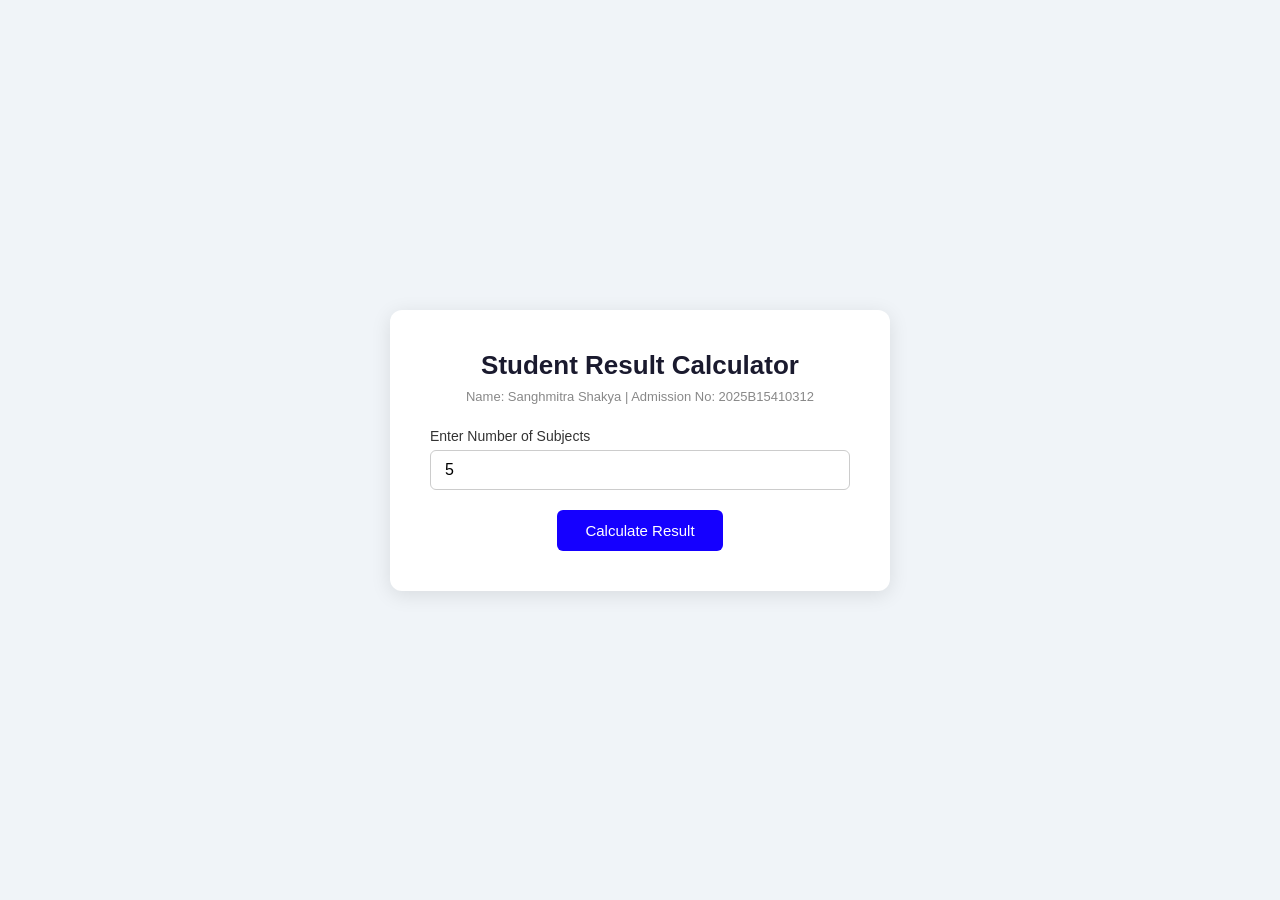
<file: Exp4/index.html>
<!DOCTYPE html>
<html lang="en">
<head>
    <meta charset="UTF-8">
    <meta name="viewport" content="width=device-width, initial-scale=1.0">
    <title>Experiment 4 - Student Result Calculator</title>
    <link rel="stylesheet" href="style.css">
</head>
<body>
    <div class="container">
        <h1>Student Result Calculator</h1>
        <p class="subtitle">Name: Sanghmitra Shakya | Admission No: 2025B15410312</p>

        <div class="form-group">
            <label for="numSubjects">Enter Number of Subjects</label>
            <input type="number" id="numSubjects" min="1" max="10" value="5">
        </div>

        <button id="calculateBtn" onclick="calculateResult()">Calculate Result</button>

        <div id="result" class="result-box" style="display:none;">
            <p id="totalMarks"></p>
            <p id="averageMarks"></p>
            <p id="grade"></p>
            <p id="resultStatus"></p>
        </div>
    </div>
    <script src="script.js"></script>
</body>
</html>
</file>
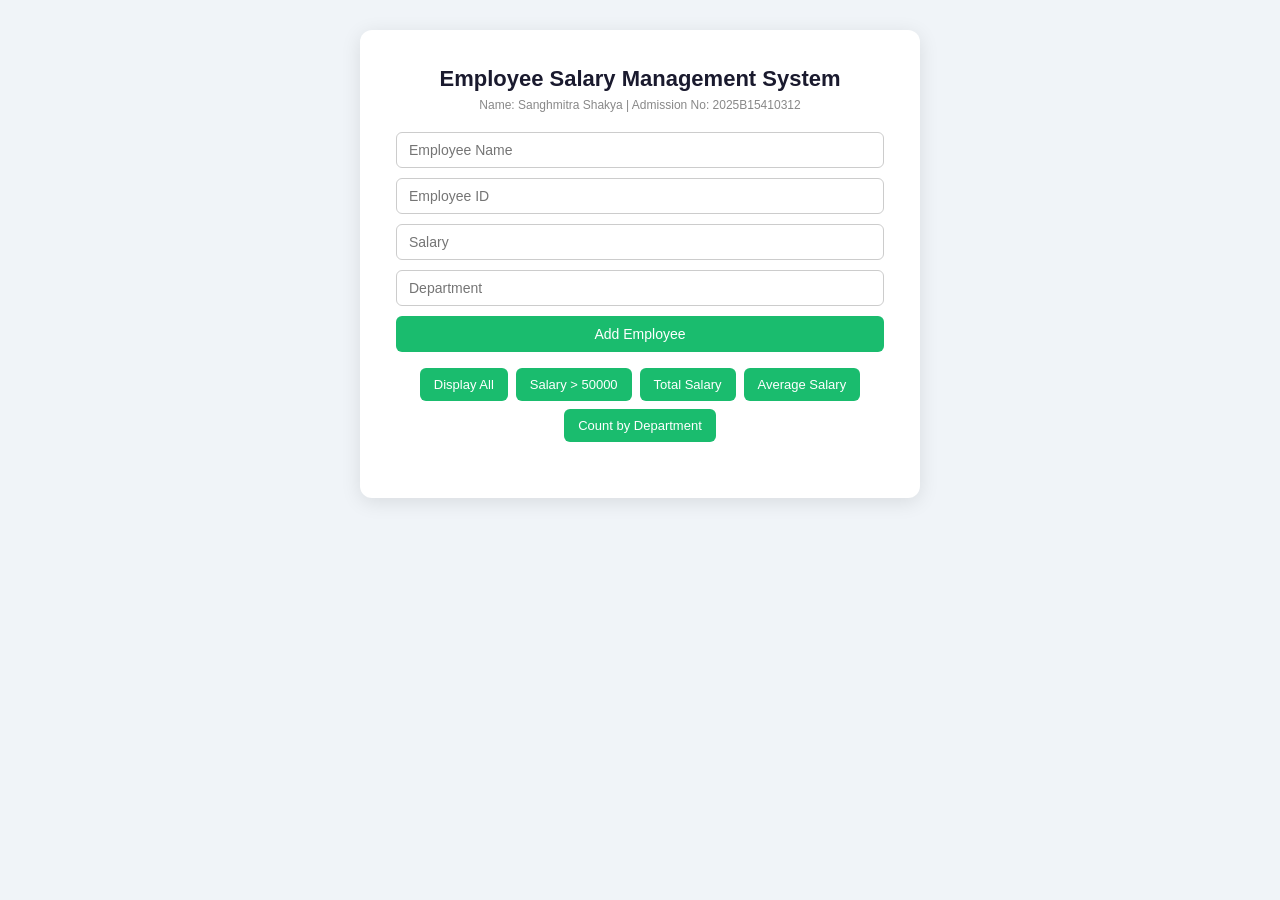
<file: Exp5/index.html>
<!DOCTYPE html>
<html lang="en">
<head>
    <meta charset="UTF-8">
    <meta name="viewport" content="width=device-width, initial-scale=1.0">
    <title>Experiment 5 - Employee Salary Management System</title>
    <link rel="stylesheet" href="style.css">
</head>
<body>
    <div class="container">
        <h1>Employee Salary Management System</h1>
        <p class="subtitle">Name: Sanghmitra Shakya | Admission No: 2025B15410312</p>

        <div class="form-section">
            <input type="text" id="empName" placeholder="Employee Name">
            <input type="text" id="empId" placeholder="Employee ID">
            <input type="number" id="empSalary" placeholder="Salary">
            <input type="text" id="empDept" placeholder="Department">
            <button class="btn-add" onclick="addEmployee()">Add Employee</button>
        </div>

        <div class="button-row">
            <button class="btn-green" onclick="displayAll()">Display All</button>
            <button class="btn-green" onclick="filterSalary()">Salary &gt; 50000</button>
            <button class="btn-green" onclick="totalSalary()">Total Salary</button>
            <button class="btn-green" onclick="averageSalary()">Average Salary</button>
        </div>
        <div class="button-row">
            <button class="btn-green" onclick="countByDept()">Count by Department</button>
        </div>

        <div id="output" class="output-box"></div>
    </div>
    <script src="script.js"></script>
</body>
</html>
</file>
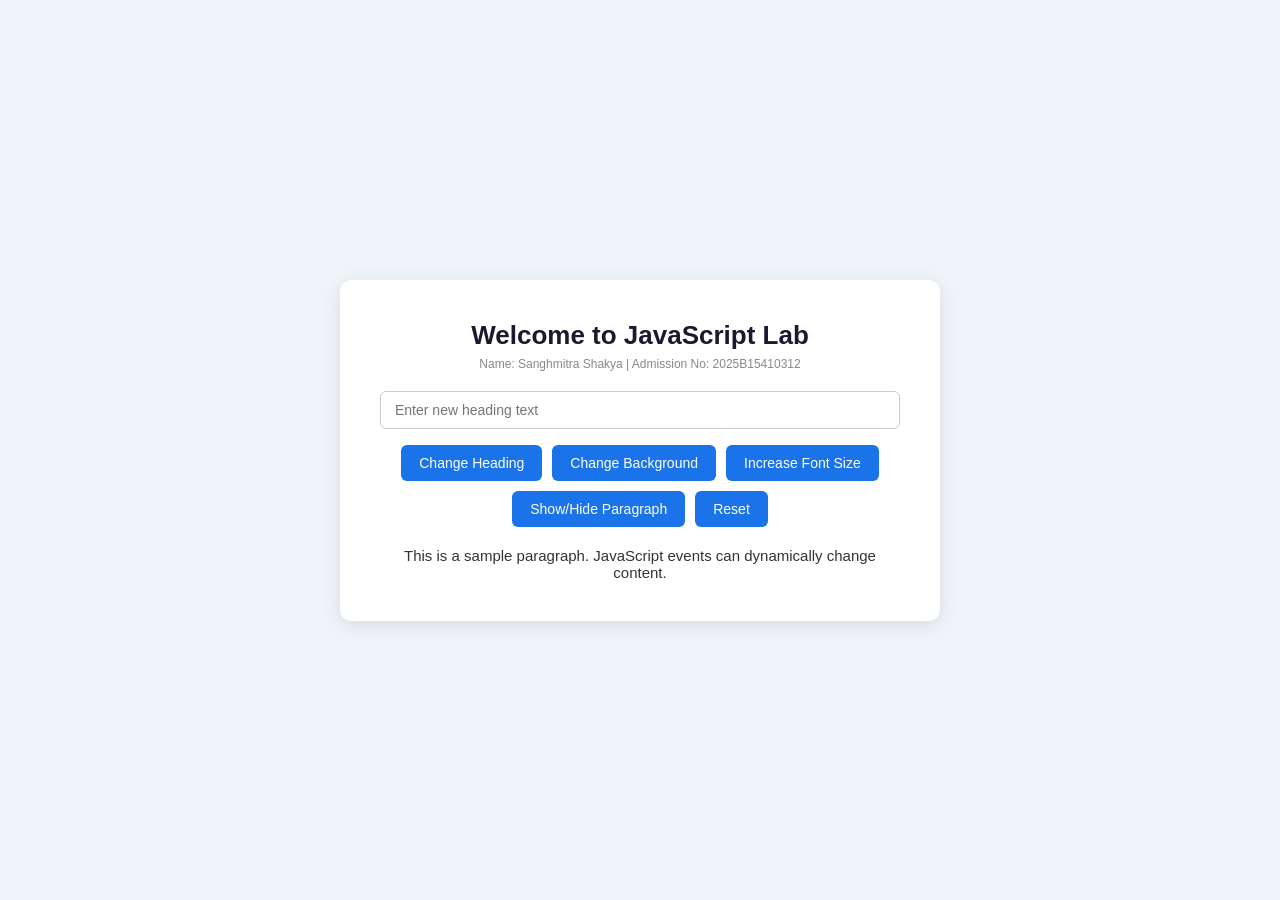
<file: Exp6/index.html>
<!DOCTYPE html>
<html lang="en">
<head>
    <meta charset="UTF-8">
    <meta name="viewport" content="width=device-width, initial-scale=1.0">
    <title>Experiment 6 - DOM Manipulation</title>
    <link rel="stylesheet" href="style.css">
</head>
<body>
    <div class="container" id="mainContainer">
        <h1 id="mainHeading">Welcome to JavaScript Lab</h1>
        <p class="subtitle">Name: Sanghmitra Shakya | Admission No: 2025B15410312</p>

        <input type="text" id="headingInput" placeholder="Enter new heading text">

        <div class="btn-row">
            <button class="btn-blue" onclick="changeHeading()">Change Heading</button>
            <button class="btn-blue" onclick="changeBackground()">Change Background</button>
            <button class="btn-blue" onclick="increaseFontSize()">Increase Font Size</button>
        </div>
        <div class="btn-row">
            <button class="btn-blue" onclick="toggleParagraph()">Show/Hide Paragraph</button>
            <button class="btn-blue" onclick="resetPage()">Reset</button>
        </div>

        <p id="sampleParagraph" class="sample-para">
            This is a sample paragraph. JavaScript events can dynamically change content.
        </p>
    </div>
    <script src="script.js"></script>
</body>
</html>
</file>
<file: Exp4/style.css>
* {
    margin: 0;
    padding: 0;
    box-sizing: border-box;
}

body {
    font-family: Arial, sans-serif;
    background: #f0f4f8;
    display: flex;
    justify-content: center;
    align-items: center;
    min-height: 100vh;
}

.container {
    background: #ffffff;
    padding: 40px;
    border-radius: 12px;
    box-shadow: 0 4px 20px rgba(0,0,0,0.1);
    width: 90%;
    max-width: 500px;
    text-align: center;
}

h1 {
    font-size: 26px;
    color: #1a1a2e;
    margin-bottom: 8px;
}

.subtitle {
    font-size: 13px;
    color: #888;
    margin-bottom: 24px;
}

.form-group {
    margin-bottom: 20px;
    text-align: left;
}

label {
    display: block;
    font-size: 14px;
    color: #333;
    margin-bottom: 6px;
}

input[type="number"] {
    width: 100%;
    padding: 10px 14px;
    border: 1px solid #ccc;
    border-radius: 6px;
    font-size: 16px;
    outline: none;
    transition: border 0.2s;
}

input[type="number"]:focus {
    border-color: #1500ff;
}

button {
    background-color: #1500ff;
    color: white;
    border: none;
    padding: 12px 28px;
    font-size: 15px;
    border-radius: 6px;
    cursor: pointer;
    transition: background 0.2s;
}

button:hover {
    background-color: #0d00cc;
}

.result-box {
    margin-top: 24px;
    background: #f7f7f7;
    border-radius: 8px;
    padding: 20px;
    text-align: center;
}

.result-box p {
    font-size: 18px;
    font-weight: bold;
    color: #1a1a2e;
    margin: 6px 0;
}
</file>
<file: Exp5/style.css>
* {
    margin: 0;
    padding: 0;
    box-sizing: border-box;
}

body {
    font-family: Arial, sans-serif;
    background: #f0f4f8;
    display: flex;
    justify-content: center;
    align-items: flex-start;
    min-height: 100vh;
    padding: 30px 16px;
}

.container {
    background: #ffffff;
    padding: 36px;
    border-radius: 12px;
    box-shadow: 0 4px 20px rgba(0,0,0,0.1);
    width: 90%;
    max-width: 560px;
    text-align: center;
}

h1 {
    font-size: 22px;
    color: #1a1a2e;
    margin-bottom: 6px;
}

.subtitle {
    font-size: 12px;
    color: #888;
    margin-bottom: 20px;
}

.form-section {
    display: flex;
    flex-direction: column;
    gap: 10px;
    margin-bottom: 16px;
}

input[type="text"],
input[type="number"] {
    padding: 9px 12px;
    border: 1px solid #ccc;
    border-radius: 6px;
    font-size: 14px;
    outline: none;
    transition: border 0.2s;
}

input:focus {
    border-color: #1abc6e;
}

.btn-add {
    background-color: #1abc6e;
    color: white;
    border: none;
    padding: 10px;
    font-size: 14px;
    border-radius: 6px;
    cursor: pointer;
    transition: background 0.2s;
}

.btn-add:hover {
    background-color: #17a860;
}

.button-row {
    display: flex;
    flex-wrap: wrap;
    gap: 8px;
    justify-content: center;
    margin-bottom: 8px;
}

.btn-green {
    background-color: #1abc6e;
    color: white;
    border: none;
    padding: 9px 14px;
    font-size: 13px;
    border-radius: 6px;
    cursor: pointer;
    transition: background 0.2s;
}

.btn-green:hover {
    background-color: #17a860;
}

.output-box {
    margin-top: 20px;
    text-align: left;
    font-size: 14px;
    color: #1a1a2e;
}

.output-box h3 {
    font-size: 16px;
    margin-bottom: 10px;
    color: #1a1a2e;
}

.output-box p {
    margin: 4px 0;
}

.stat-result {
    font-size: 18px;
    font-weight: bold;
    color: #1a1a2e;
    margin-top: 10px;
}
</file>
<file: Exp6/style.css>
* {
    margin: 0;
    padding: 0;
    box-sizing: border-box;
}

body {
    font-family: Arial, sans-serif;
    background: #f0f4f8;
    display: flex;
    justify-content: center;
    align-items: center;
    min-height: 100vh;
    transition: background 0.4s;
}

.container {
    background: #ffffff;
    padding: 40px;
    border-radius: 12px;
    box-shadow: 0 4px 20px rgba(0,0,0,0.1);
    width: 90%;
    max-width: 600px;
    text-align: center;
    transition: background 0.4s;
}

h1 {
    font-size: 26px;
    color: #1a1a2e;
    margin-bottom: 6px;
    transition: font-size 0.3s;
}

.subtitle {
    font-size: 12px;
    color: #888;
    margin-bottom: 20px;
}

input[type="text"] {
    width: 100%;
    padding: 10px 14px;
    border: 1px solid #ccc;
    border-radius: 6px;
    font-size: 14px;
    margin-bottom: 16px;
    outline: none;
    transition: border 0.2s;
}

input[type="text"]:focus {
    border-color: #1a73e8;
}

.btn-row {
    display: flex;
    flex-wrap: wrap;
    justify-content: center;
    gap: 10px;
    margin-bottom: 10px;
}

.btn-blue {
    background-color: #1a73e8;
    color: white;
    border: none;
    padding: 10px 18px;
    font-size: 14px;
    border-radius: 6px;
    cursor: pointer;
    transition: background 0.2s;
}

.btn-blue:hover {
    background-color: #1558b0;
}

.sample-para {
    margin-top: 20px;
    font-size: 15px;
    color: #333;
    transition: font-size 0.3s;
}
</file>
